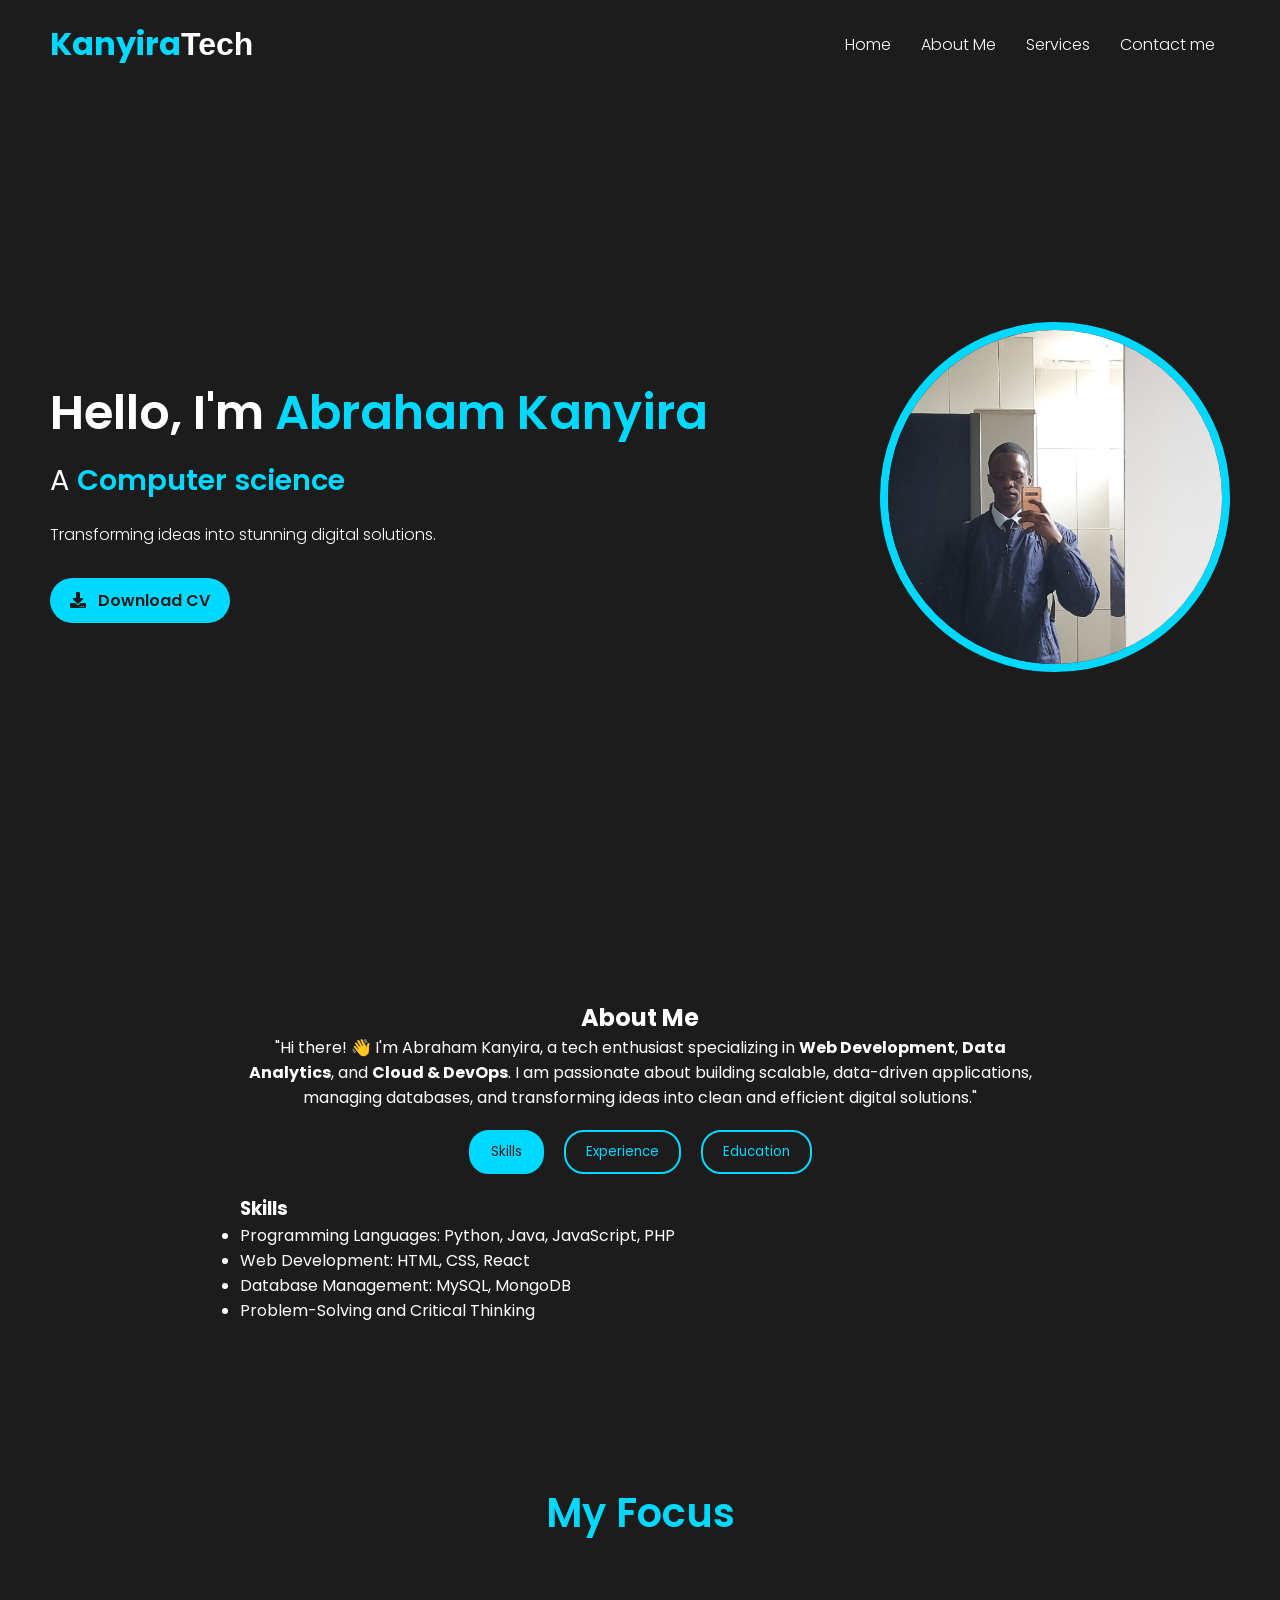
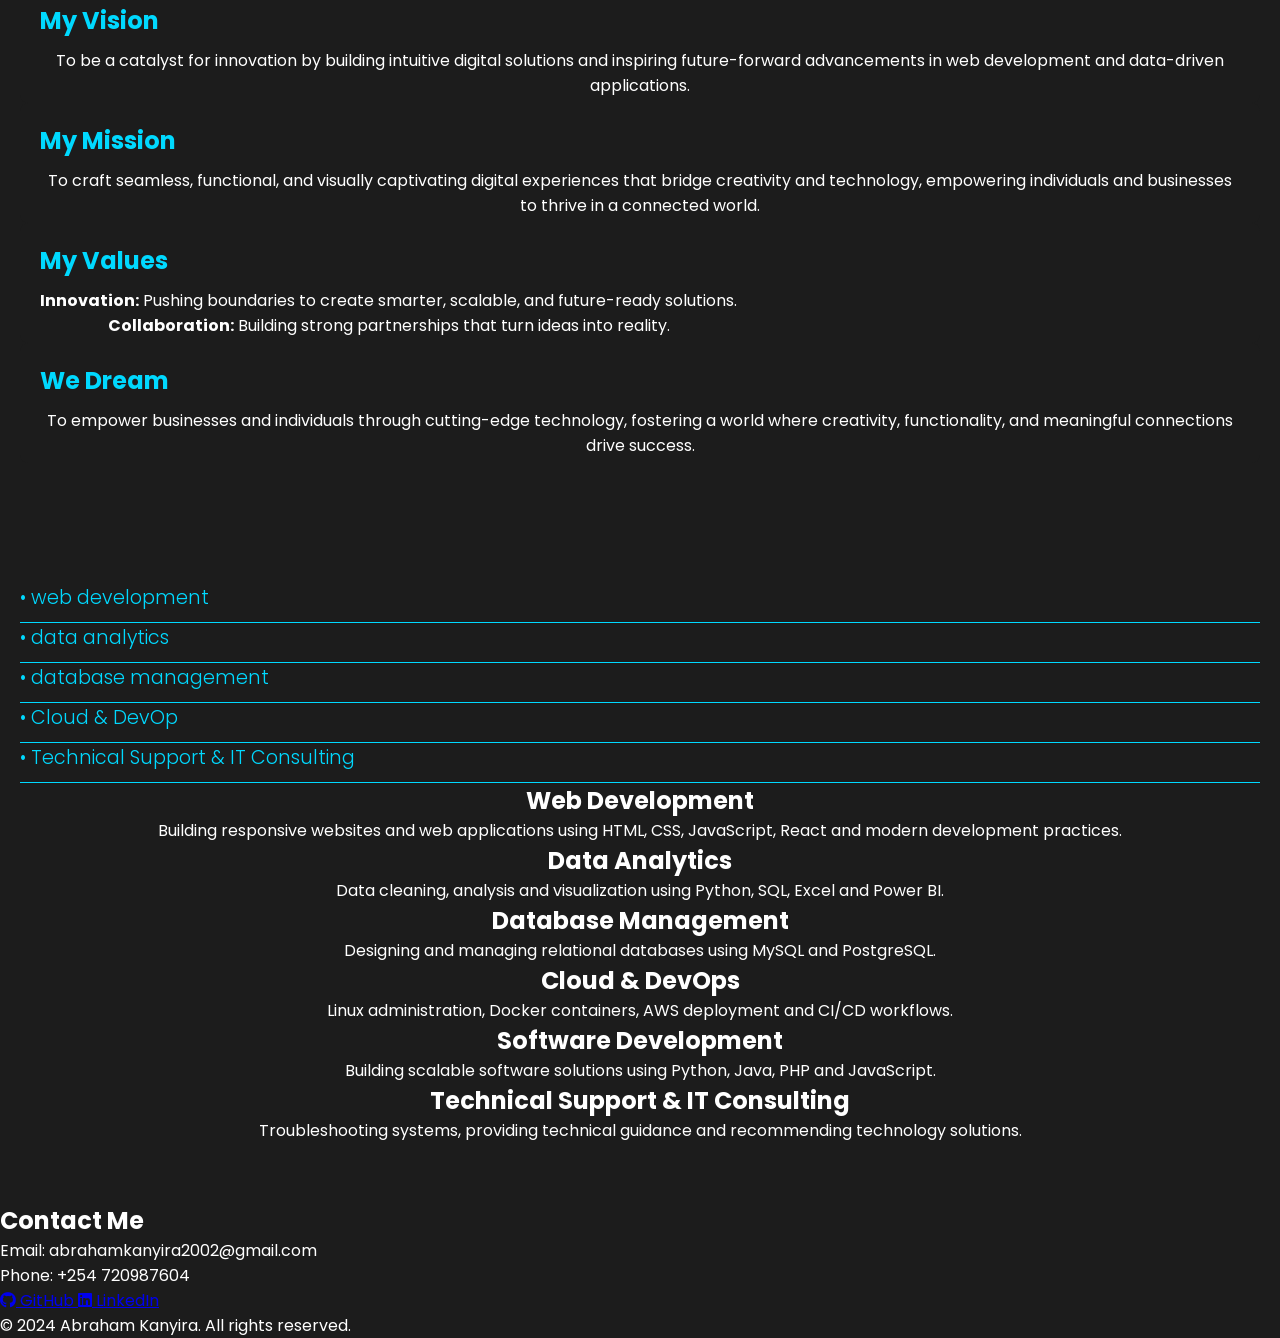
<file: index.html>
<!DOCTYPE html>
<html lang="en">

<head>
    <meta charset="UTF-8">
    <meta name="viewport" content="width=device-width, initial-scale=1.0">
    <title>About Me Section</title>
    <link rel="stylesheet" href="https://cdnjs.cloudflare.com/ajax/libs/font-awesome/5.15.4/css/all.min.css">
    <!-- Google Fonts -->
    <link href="https://fonts.googleapis.com/css2?family=Poppins:wght@300;400;600;700&display=swap" rel="stylesheet">
    <link rel="stylesheet" href="homestyles.css"> <!-- Linking Home Page CSS -->

</head>

<body>
    <!-- Navigation Bar -->
    <nav class="navbar">
        <div class="logo">
            <span class="blue-text">Kanyira</span>Tech
        </div>
        <ul class="nav-links">
            <li><a href="#home">Home</a></li>
            <li><a href="#about">About Me</a></li>
            <li><a href="#services">Services</a></li>
            <li><a href="#contact">Contact me</a></li>

        </ul>
    </nav>

    <!-- Home Section -->
    <section id="home" class="hero">
        <div class="hero-text">
            <h1>Hello, I'm <span>Abraham Kanyira</span></h1>
            <h2>A <span id="dynamic-text">Web Developer</span></h2>
            <p>Transforming ideas into stunning digital solutions.</p>
            <a href="Abraham_CV.docx" download="Abraham_Kanyira_CV.docx" class="btn"><i class="fas fa-download"></i>
                Download CV</a>
        </div>
        <div class="hero-image">
            <div class="profile-circle"></div>
            <img src="images/me.jpg" alt="Profile Picture">
        </div>
    </section>

    <!-- About Me Section -->
    <section id="about" class="about-container">

        <div class="about-content">
            <h2>About Me</h2>
            <p>
                "Hi there! 👋 I'm Abraham Kanyira, a tech enthusiast specializing in <strong>Web Development</strong>,
                <strong>Data Analytics</strong>, and <strong>Cloud & DevOps</strong>. I am passionate about building
                scalable, data-driven applications, managing databases, and transforming ideas into clean and efficient
                digital solutions."
            </p>
            <!-- Tabs -->
            <div class="tabs">
                <button class="tab-link active" onclick="openTab(event, 'skills')">Skills</button>
                <button class="tab-link" onclick="openTab(event, 'experience')">Experience</button>
                <button class="tab-link" onclick="openTab(event, 'education')">Education</button>
            </div>

            <!-- Tab Content -->
            <div class="tab-content active" id="skills">
                <h3>Skills</h3>
                <ul>
                    <li>Programming Languages: Python, Java, JavaScript, PHP</li>
                    <li>Web Development: HTML, CSS, React</li>
                    <li>Database Management: MySQL, MongoDB</li>
                    <li>Problem-Solving and Critical Thinking</li>
                </ul>
            </div>
            <div class="tab-content" id="experience">
                <h3>Experience</h3>
                <ul>
                    <li><strong>IT / Jira Administration Intern @ Relational FS</strong> (Sep 2025 – Dec 2025) -
                        Supported Jira administration and automation, gained exposure to Azure DevOps, and troubleshot
                        technical issues in a distributed team.</li>
                    <li><strong>University Projects</strong> - Completed various projects involving data analysis,
                        machine learning, and web applications.</li>
                    <li><strong>Freelance Web Developer</strong> - Created responsive websites for clients</li>
                    <li><strong>Open Source Contributor</strong> - Contributed to GitHub projects</li>
                </ul>
            </div>
            <div class="tab-content" id="education">
                <h3>Education</h3>
                <ul>
                    <li>St. Paul's University Main Campus - B.Sc. Computer Science (Expected 2026)</li>
                    <li>Lenana School - K.C.S.E Certificate (Completed 2020)</li>
                    <li>Bishop Kairo Education Center - K.C.P.E Certificate (Completed 2016)</li>
                </ul>
            </div>
        </div>
    </section>
    <!-- Mission, Vision, Values, Dream Section -->
    <section class="mission-vision-values">
        <h2 class="section-heading">My Focus</h2>
        <div class="mv-section">
            <!-- Vision -->
            <div class="mv-item">
                <h3 class="mv-title">My Vision</h3>
                <p>To be a catalyst for innovation by building intuitive digital solutions and inspiring future-forward
                    advancements in web development and data-driven applications.</p>
            </div>

            <!-- Mission -->
            <div class="mv-item">
                <h3 class="mv-title">My Mission</h3>
                <p>To craft seamless, functional, and visually captivating digital experiences that bridge creativity
                    and technology, empowering individuals and businesses to thrive in a connected world.</p>
            </div>

            <!-- Values -->
            <div class="mv-item">
                <h3 class="mv-title">My Values</h3>
                <p>
                    <strong>Innovation:</strong> Pushing boundaries to create smarter, scalable, and future-ready
                    solutions.<br>
                    <strong>Collaboration:</strong> Building strong partnerships that turn ideas into reality.<br>
                    <strong>Precision:</strong> Clean code, efficient systems, and attention to detail to achieve
                    excellence.<br>
                    <strong>Growth:</strong> A commitment to continuous learning, improvement, and impactful results.
                </p>
            </div>

            <!-- Dream -->
            <div class="mv-item mv-dream">
                <h3 class="mv-title">We Dream</h3>
                <p>To empower businesses and individuals through cutting-edge technology, fostering a world where
                    creativity, functionality, and meaningful connections drive success.</p>
            </div>
        </div>
    </section>
    <section id="services">
        <!-- Service Links Section -->
        <div class="service-links">
            <div class="service-column">
                <a href="#design-print" class="service-link">• web development</a>
                <a href="#development" class="service-link">• data analytics</a>
                <a href="#digital-marketing" class="service-link">• database management</a>
            </div>
            <div class="service-column">
                <a href="#technical" class="service-link">• Cloud & DevOp</a>
                <a href="#data-analytics" class="service-link">• Technical Support & IT Consulting </a>
            </div>
        </div>

        <!-- Services Details Section -->
        <div class="service-box">
            <h2>Web Development</h2>
            <p>
                Building responsive websites and web applications using
                HTML, CSS, JavaScript, React and modern development practices.
            </p>
        </div>

        <div class="service-box">
            <h2>Data Analytics</h2>
            <p>
                Data cleaning, analysis and visualization using
                Python, SQL, Excel and Power BI.
            </p>
        </div>

        <div class="service-box">
            <h2>Database Management</h2>
            <p>
                Designing and managing relational databases using
                MySQL and PostgreSQL.
            </p>
        </div>

        <div class="service-box">
            <h2>Cloud & DevOps</h2>
            <p>
                Linux administration, Docker containers, AWS deployment
                and CI/CD workflows.
            </p>
        </div>

        <div class="service-box">
            <h2>Software Development</h2>
            <p>
                Building scalable software solutions using
                Python, Java, PHP and JavaScript.
            </p>
        </div>

        <div class="service-box">
            <h2>Technical Support & IT Consulting</h2>
            <p>
                Troubleshooting systems, providing technical guidance
                and recommending technology solutions.
            </p>
        </div>
    </section>
    <section id="contact" class="contact-section">
        <h2>Contact Me</h2>

        <p>Email: abrahamkanyira2002@gmail.com</p>
        <p>Phone: +254 720987604</p>

        <div class="social-links">
            <a href="https://github.com/Kanyira" target="_blank">
                <i class="fab fa-github"></i> GitHub
            </a>

            <a href="https://linkedin.com/in/your-linkedin" target="_blank">
                <i class="fab fa-linkedin"></i> LinkedIn
            </a>
        </div>
    </section>

    <footer>
        <p>&copy; 2024 Abraham Kanyira. All rights reserved.</p>
    </footer>

    <script>
        const roles = ["Computer science student", "Web Developer", "Front-End Developer", "Free-Lancer"];
        let currentRoleIndex = 0; // Keeps track of the current role
        let currentCharIndex = 0; // Tracks the current character being typed
        let isDeleting = false;   // Flag to indicate typing or deleting
        const typingSpeed = 100;  // Speed of typing in milliseconds
        const erasingSpeed = 50;  // Speed of erasing in milliseconds
        const delayBetweenRoles = 1500; // Pause before switching roles

        function typeEffect() {
            const textElement = document.getElementById("dynamic-text");
            const currentRole = roles[currentRoleIndex];

            if (!isDeleting) {
                // Typing the text
                textElement.textContent = currentRole.substring(0, currentCharIndex + 1);
                currentCharIndex++;

                // If the word is fully typed, start deleting after a pause
                if (currentCharIndex === currentRole.length) {
                    isDeleting = true;
                    setTimeout(typeEffect, delayBetweenRoles);
                    return;
                }
            } else {
                // Deleting the text
                textElement.textContent = currentRole.substring(0, currentCharIndex - 1);
                currentCharIndex--;

                // If the word is fully deleted, move to the next role
                if (currentCharIndex === 0) {
                    isDeleting = false;
                    currentRoleIndex = (currentRoleIndex + 1) % roles.length; // Move to the next role
                }
            }

            // Recursively call the function with appropriate speed
            setTimeout(typeEffect, isDeleting ? erasingSpeed : typingSpeed);
        }

        // Start the typing effect when the page loads
        document.addEventListener("DOMContentLoaded", () => {
            typeEffect();
        });
    </script>

    <script>

        // JavaScript to display name one letter at a time
        const nameElement = document.getElementById('name');
        const name = " Abraham Kanyira";
        let index = 0;

        function displayName() {
            if (index < name.length) {
                nameElement.textContent += name.charAt(index);
                index++;
                setTimeout(displayName, 300); // Adjust speed here
            }
        }

        displayName();
    </script>


    <!-- JavaScript for Smooth Scroll and Tabs -->
    <script>
        // Smooth Scrolling
        document.querySelectorAll('a[href^="#"]').forEach(anchor => {
            anchor.addEventListener('click', function (e) {
                e.preventDefault();
                document.querySelector(this.getAttribute('href')).scrollIntoView({
                    behavior: 'smooth'
                });
            });
        });

        // Tab Switching Logic
        function openTab(event, tabId) {
            const tabContents = document.querySelectorAll('.tab-content');
            const tabLinks = document.querySelectorAll('.tab-link');

            tabContents.forEach(tab => tab.classList.remove('active'));
            tabLinks.forEach(link => link.classList.remove('active'));

            document.getElementById(tabId).classList.add('active');
            event.currentTarget.classList.add('active');
        }
    </script>
</body>

</html>
</file>
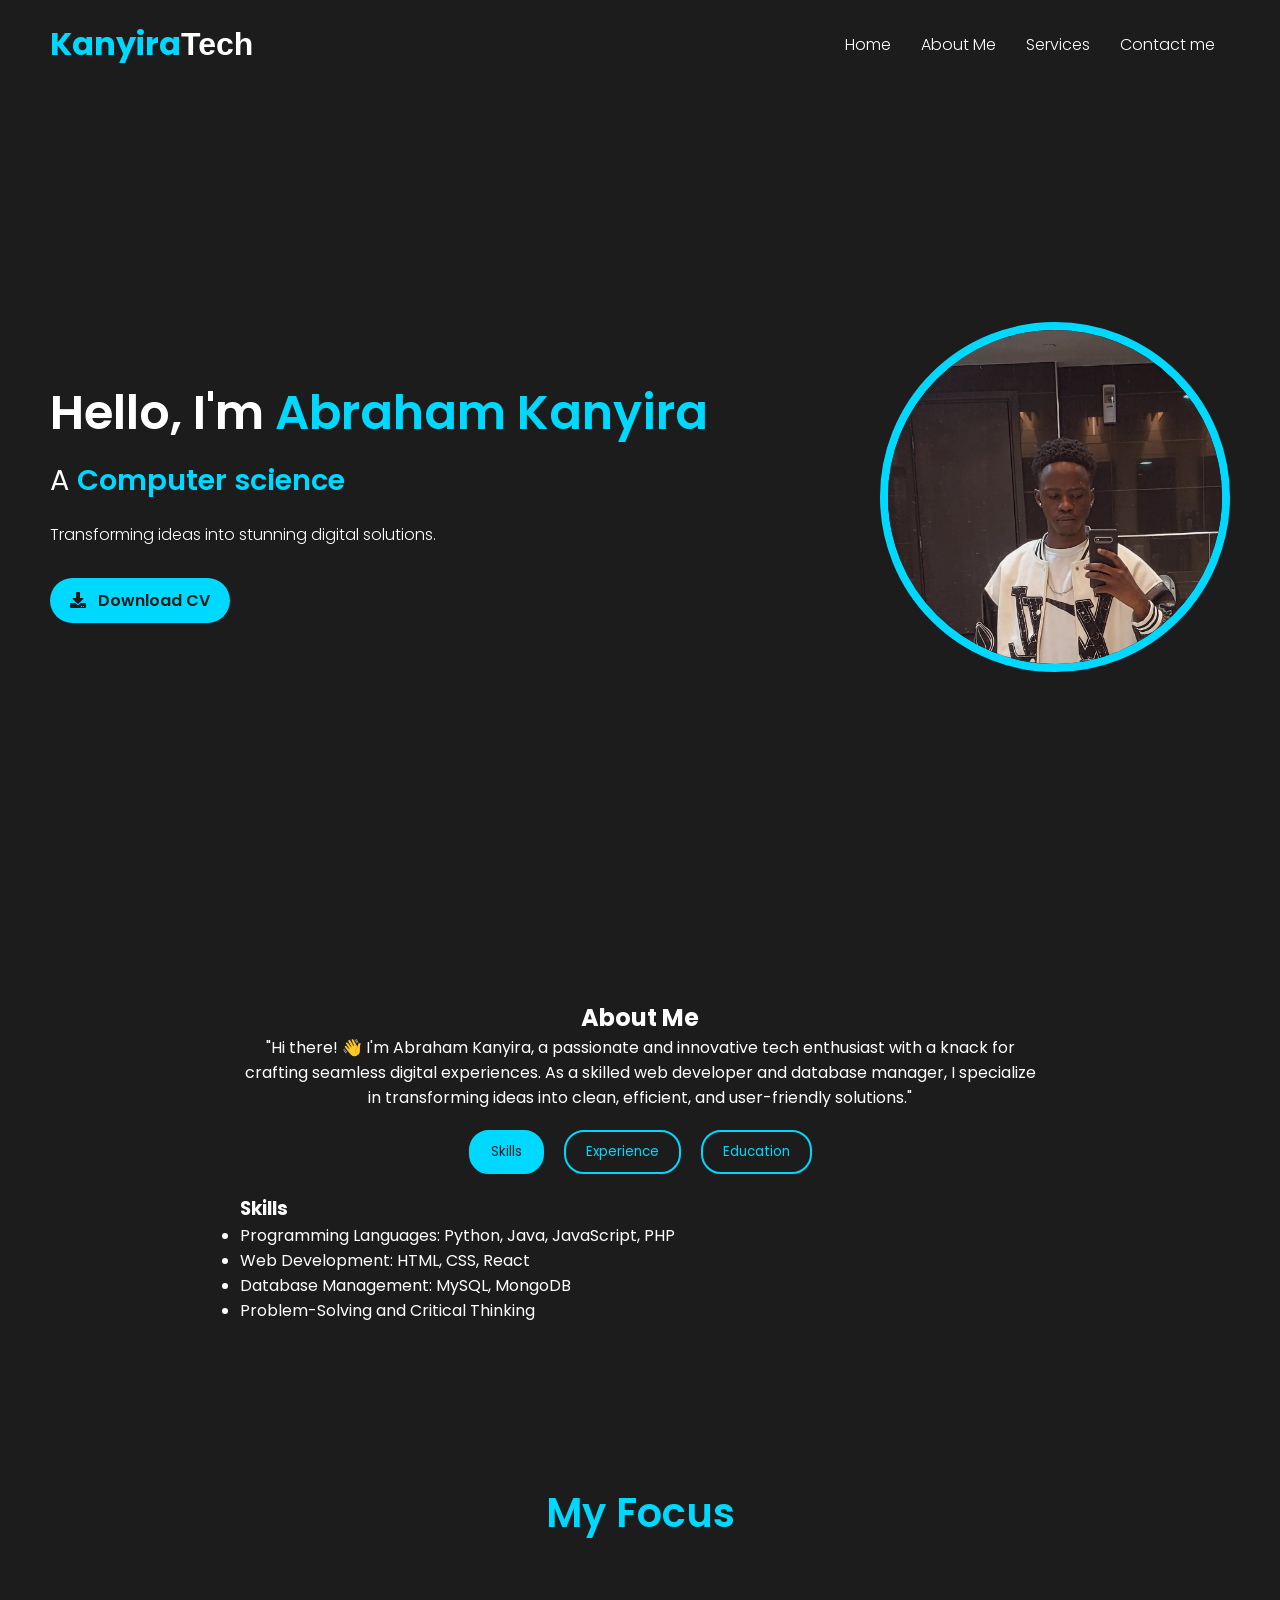
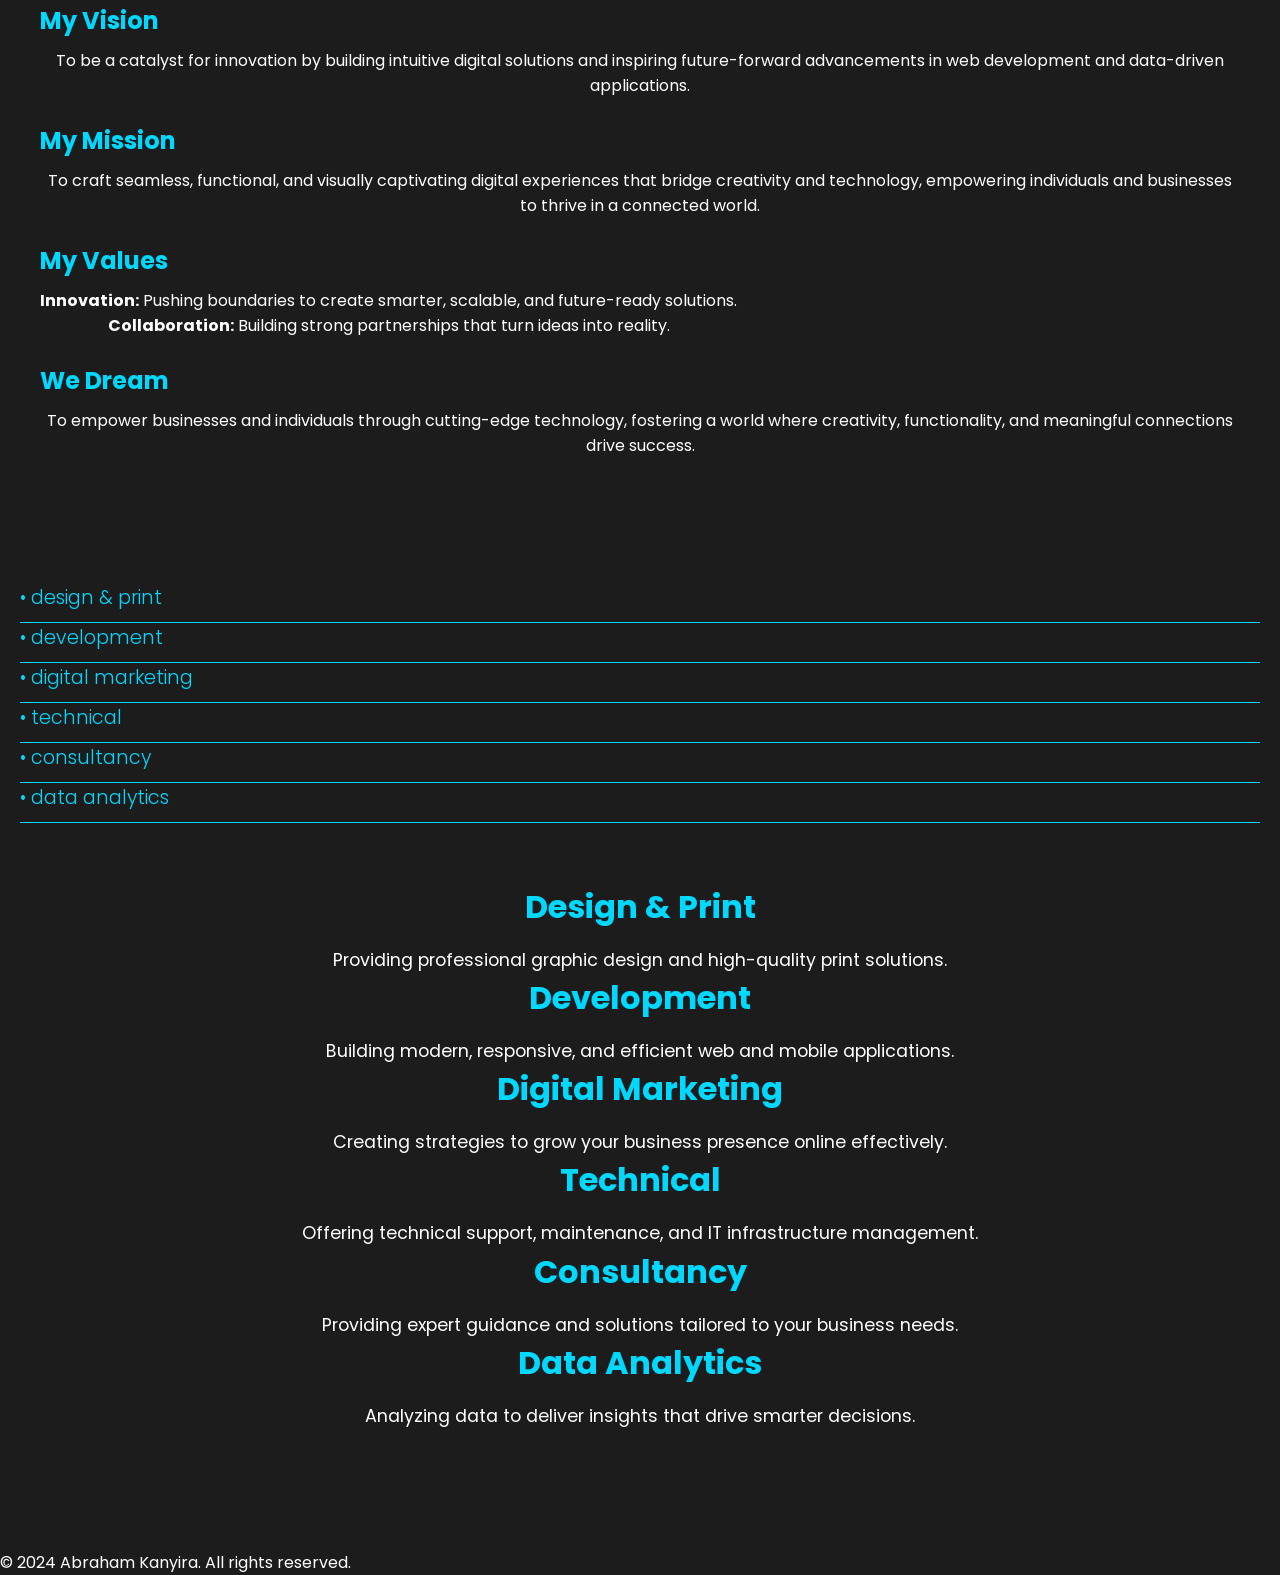
<file: mine.html>
<!DOCTYPE html>
<html lang="en">
<head>
    <meta charset="UTF-8">
    <meta name="viewport" content="width=device-width, initial-scale=1.0">
    <title>About Me Section</title>
    <link rel="stylesheet" href="https://cdnjs.cloudflare.com/ajax/libs/font-awesome/5.15.4/css/all.min.css">
    <!-- Google Fonts -->
    <link href="https://fonts.googleapis.com/css2?family=Poppins:wght@300;400;600;700&display=swap" rel="stylesheet">
    <link rel="stylesheet" href="homestyles.css"> <!-- Linking Home Page CSS -->
    
</head>
<body>
    <!-- Navigation Bar -->
    <nav class="navbar">
        <div class="logo">
            <span class="blue-text">Kanyira</span>Tech
        </div>
        <ul class="nav-links">
            <li><a href="#home">Home</a></li>
            <li><a href="#about">About Me</a></li>
            <li><a href="#servives">Services</a></li>
            <li><a href="#contact">Contact me</a></li>

        </ul>
    </nav>

    <!-- Home Section -->
    <section id="home" class="hero">
        <div class="hero-text">
            <h1>Hello, I'm <span>Abraham Kanyira</span></h1>
            <h2>A <span id="dynamic-text">Web Developer</span></h2>
            <p>Transforming ideas into stunning digital solutions.</p>
            <a href="#" class="btn"><i class="fas fa-download"></i> Download CV</a>
        </div>
        <div class="hero-image">
            <div class="profile-circle"></div>
            <img src="images/myphoto.jpg" alt="Profile Picture">
        </div>
    </section>

    <!-- About Me Section -->
    <section id="about" class="about-container">
        
        <div class="about-content">
            <h2>About Me</h2>
            <p>
                "Hi there! 👋 I'm Abraham Kanyira, a passionate and innovative tech enthusiast with a knack for crafting seamless digital experiences. 
                As a skilled web developer and database manager, I specialize in transforming ideas into clean, efficient, and user-friendly solutions."
            </p>
            <!-- Tabs -->
            <div class="tabs">
                <button class="tab-link active" onclick="openTab(event, 'skills')">Skills</button>
                <button class="tab-link" onclick="openTab(event, 'experience')">Experience</button>
                <button class="tab-link" onclick="openTab(event, 'education')">Education</button>
            </div>

            <!-- Tab Content -->
            <div class="tab-content active" id="skills">
                <h3>Skills</h3>
                <ul>
                    <li>Programming Languages: Python, Java, JavaScript, PHP</li>
                    <li>Web Development: HTML, CSS, React</li>
                    <li>Database Management: MySQL, MongoDB</li>
                    <li>Problem-Solving and Critical Thinking</li>
                </ul>
            </div>
            <div class="tab-content" id="experience">
                <h3>Experience</h3>
                <ul>
                    <li><strong>University Projects</strong> - Completed various projects during my studies</li>
                    <li><strong>Freelance Web Developer</strong> - Created responsive websites for clients</li>
                    <li><strong>Open Source Contributor</strong> - Contributed to GitHub projects</li>
                </ul>
            </div>
            <div class="tab-content" id="education">
                <h3>Education</h3>
                <ul>
                    <li>St. Paul's University Main Campus - B.Sc. Computer Science (Expected 2026)</li>
                    <li>Lenana School - K.C.S.E Certificate (Completed 2020)</li>
                    <li>Bishop Kairo Education Center - K.C.P.E Certificate (Completed 2016)</li>
                </ul>
            </div>
        </div>
    </section>
    <!-- Mission, Vision, Values, Dream Section -->
<section class="mission-vision-values">
    <h2 class="section-heading">My Focus</h2>
    <div class="mv-section">
        <!-- Vision -->
        <div class="mv-item">
            <h3 class="mv-title">My Vision</h3>
            <p>To be a catalyst for innovation by building intuitive digital solutions and inspiring future-forward advancements in web development and data-driven applications.</p>
        </div>

        <!-- Mission -->
        <div class="mv-item">
            <h3 class="mv-title">My Mission</h3>
            <p>To craft seamless, functional, and visually captivating digital experiences that bridge creativity and technology, empowering individuals and businesses to thrive in a connected world.</p>
        </div>

        <!-- Values -->
        <div class="mv-item">
            <h3 class="mv-title">My Values</h3>
            <p>
                <strong>Innovation:</strong> Pushing boundaries to create smarter, scalable, and future-ready solutions.<br>
                <strong>Collaboration:</strong> Building strong partnerships that turn ideas into reality.<br>
                <strong>Precision:</strong> Clean code, efficient systems, and attention to detail to achieve excellence.<br>
                <strong>Growth:</strong> A commitment to continuous learning, improvement, and impactful results.
            </p>
        </div>

        <!-- Dream -->
        <div class="mv-item mv-dream">
            <h3 class="mv-title">We Dream</h3>
            <p>To empower businesses and individuals through cutting-edge technology, fostering a world where creativity, functionality, and meaningful connections drive success.</p>
        </div>
    </div>
</section>
<section id="services">
    <!-- Service Links Section -->
    <div class="service-links">
        <div class="service-column">
            <a href="#design-print" class="service-link">• design & print</a>
            <a href="#development" class="service-link">• development</a>
            <a href="#digital-marketing" class="service-link">• digital marketing</a>
        </div>
        <div class="service-column">
            <a href="#technical" class="service-link">• technical</a>
            <a href="#consultancy" class="service-link">• consultancy</a>
            <a href="#data-analytics" class="service-link">• data analytics</a>
        </div>
    </div>

    <!-- Services Details Section -->
    <div class="service-details">
        <div id="design-print" class="service-box">
            <h2>Design & Print</h2>
            <p>Providing professional graphic design and high-quality print solutions.</p>
        </div>
        <div id="development" class="service-box">
            <h2>Development</h2>
            <p>Building modern, responsive, and efficient web and mobile applications.</p>
        </div>
        <div id="digital-marketing" class="service-box">
            <h2>Digital Marketing</h2>
            <p>Creating strategies to grow your business presence online effectively.</p>
        </div>
        <div id="technical" class="service-box">
            <h2>Technical</h2>
            <p>Offering technical support, maintenance, and IT infrastructure management.</p>
        </div>
        <div id="consultancy" class="service-box">
            <h2>Consultancy</h2>
            <p>Providing expert guidance and solutions tailored to your business needs.</p>
        </div>
        <div id="data-analytics" class="service-box">
            <h2>Data Analytics</h2>
            <p>Analyzing data to deliver insights that drive smarter decisions.</p>
        </div>
    </div>
</section>

<footer>
    <p>&copy; 2024 Abraham Kanyira. All rights reserved.</p>
</footer>

    <script>
        const roles = ["Computer science student","Web Developer", "Front-End Developer","Free-Lancer"];
        let currentRoleIndex = 0; // Keeps track of the current role
        let currentCharIndex = 0; // Tracks the current character being typed
        let isDeleting = false;   // Flag to indicate typing or deleting
        const typingSpeed = 100;  // Speed of typing in milliseconds
        const erasingSpeed = 50;  // Speed of erasing in milliseconds
        const delayBetweenRoles = 1500; // Pause before switching roles
    
        function typeEffect() {
            const textElement = document.getElementById("dynamic-text");
            const currentRole = roles[currentRoleIndex];
    
            if (!isDeleting) {
                // Typing the text
                textElement.textContent = currentRole.substring(0, currentCharIndex + 1);
                currentCharIndex++;
    
                // If the word is fully typed, start deleting after a pause
                if (currentCharIndex === currentRole.length) {
                    isDeleting = true;
                    setTimeout(typeEffect, delayBetweenRoles);
                    return;
                }
            } else {
                // Deleting the text
                textElement.textContent = currentRole.substring(0, currentCharIndex - 1);
                currentCharIndex--;
    
                // If the word is fully deleted, move to the next role
                if (currentCharIndex === 0) {
                    isDeleting = false;
                    currentRoleIndex = (currentRoleIndex + 1) % roles.length; // Move to the next role
                }
            }
    
            // Recursively call the function with appropriate speed
            setTimeout(typeEffect, isDeleting ? erasingSpeed : typingSpeed);
        }
    
        // Start the typing effect when the page loads
        document.addEventListener("DOMContentLoaded", () => {
            typeEffect();
        });
    </script>
    
    <script>
        
        // JavaScript to display name one letter at a time
        const nameElement = document.getElementById('name');
        const name = " Abraham Kanyira";
        let index = 0;

        function displayName() {
            if (index < name.length) {
                nameElement.textContent += name.charAt(index);
                index++;
                setTimeout(displayName, 300); // Adjust speed here
            }
        }

        displayName();
</script>


    <!-- JavaScript for Smooth Scroll and Tabs -->
    <script>
        // Smooth Scrolling
        document.querySelectorAll('a[href^="#"]').forEach(anchor => {
            anchor.addEventListener('click', function (e) {
                e.preventDefault();
                document.querySelector(this.getAttribute('href')).scrollIntoView({
                    behavior: 'smooth'
                });
            });
        });

        // Tab Switching Logic
        function openTab(event, tabId) {
            const tabContents = document.querySelectorAll('.tab-content');
            const tabLinks = document.querySelectorAll('.tab-link');

            tabContents.forEach(tab => tab.classList.remove('active'));
            tabLinks.forEach(link => link.classList.remove('active'));

            document.getElementById(tabId).classList.add('active');
            event.currentTarget.classList.add('active');
        }
    </script>
</body>
</html>
</file>
<file: homestyles.css>
/* General Reset */
* {
    margin: 0;
    padding: 0;
    box-sizing: border-box;
    font-family: 'Poppins', sans-serif;
}

body {
    background-color: #1c1c1c;
    color: #fff;
    overflow-x: hidden;
}

/* Navigation Bar */
.navbar {
    display: flex;
    justify-content: space-between;
    align-items: center;
    padding: 20px 50px;
    background-color: transparent;
    position: fixed;
    top: 0;
    width: 100%;
    z-index: 1000;
}

/* General logo styling */
.logo {
    font-size: 2rem;         /* Adjust size as needed */
    font-weight: bold;       /* Make the text bold */
    color: #ffffff;          /* White color for Tech */
    font-family: Arial, sans-serif; /* Optional font family */
}

/* Styling the "Kanyira" part */
.logo .blue-text {
    color: #00d9ff;          /* Blue color for Kanyira */
}


.nav-links {
    display: flex;
    list-style: none;
}

.nav-links li {
    margin: 0 15px;
}

.nav-links a {
    text-decoration: none;
    color: #fff;
    font-weight: 300;
    transition: color 0.3s ease;
}

.nav-links a:hover {
    color: #00d9ff;
}

/* Hero Section */
.hero {
    display: flex;
    align-items: center;
    justify-content: space-between;
    padding: 150px 50px 50px;
    min-height: 100vh;
    background-color: #1c1c1c;
}

.hero-text h1 {
    font-size: 3rem;
    margin-bottom: 10px;
    font-weight: 600;
}

.hero-text h1 span {
    color: #00d9ff;
}

.hero-text h2 {
    font-size: 1.8rem;
    margin-bottom: 20px;
    font-weight: 400;
}

.hero-text h2 span {
    color: #00d9ff;
    font-weight: 600;
}

.hero-text p {
    margin-bottom: 30px;
    font-weight: 300;
    line-height: 1.6;
    max-width: 500px;
}

.btn {
    display: inline-block;
    background-color: #00d9ff;
    color: #1c1c1c;
    padding: 10px 20px;
    border-radius: 25px;
    text-decoration: none;
    font-weight: 600;
    transition: background-color 0.3s ease;
}

.btn i {
    margin-right: 8px;
}

.btn:hover {
    background-color: #00bcd4;
}

/* Hero Image */
.hero-image {
    position: relative;
}

.profile-circle {
    position: absolute;
    top: 10%;
    left: 10%;
    width: 350px;
    height: 350px;
    border-radius: 50%;
    background: linear-gradient(135deg, #00d9ff, #00bcd4);
    filter: blur(50px);
    z-index: -1;
}

.hero-image img {
    width: 350px;
    height: 350px;
    object-fit: cover;
    border-radius: 50%;
    border: 8px solid #00d9ff;
}
 /* Inline additional styles for About Me section */
        .about-container {
            display: flex;
            flex-direction: column;
            align-items: center;
            justify-content: center;
            padding: 100px 50px;
            background-color: #1c1c1c;
        }

        .about-content {
            max-width: 800px;
            text-align: center;
        }

        .tabs {
            margin-top: 20px;
            display: flex;
            justify-content: center;
        }

        .tab-link {
            background-color: transparent;
            border: 2px solid #00d9ff;
            color: #00d9ff;
            padding: 10px 20px;
            margin: 0 10px;
            border-radius: 20px;
            cursor: pointer;
            transition: background-color 0.3s, color 0.3s;
        }

        .tab-link.active,
        .tab-link:hover {
            background-color: #00d9ff;
            color: #1c1c1c;
        }

        .tab-content {
            display: none;
            margin-top: 20px;
            color: #fff;
            text-align: left;
        }

        .tab-content.active {
            display: block;
        }

        /* Image Styling */
        .about-image img {
            width: 200px;
            height: 200px;
            border-radius: 50%;
            border: 5px solid #00d9ff;
            margin-bottom: 20px;
        }
    /* Mission, Vision, Values, and Dream Section */
.mission-vision-values {
    padding: 60px 20px;
    background-color: #1c1c1c;
    color: #fff;
    text-align: center;
}

.section-heading {
    font-size: 2.5rem;
    margin-bottom: 40px;
    font-weight: 600;
    color: #00d9ff;
}

/* Flexbox container that holds the items */
.mv-container {
    display: flex;
    gap: 20px; /* Add some space between the items */
    justify-content: space-between; /* Distribute items evenly */
    flex-wrap: wrap; /* Allow the items to wrap if necessary */
}

/* Flex item styles for each .mv-item */
.mv-item {
    flex: 1 1 30%; /* Each item will take 30% of the width */
    display: flex;
    flex-direction: column;
    justify-content: flex-start;
    align-items: flex-start;
    padding: 20px;
    background-color: #1c1c1c;
    border-radius: 8px;
    overflow: hidden; /* Prevent content from spilling out */
    height: 120px; /* Default height with only the heading visible */
    transition: height 0.3s ease-in-out; /* Smooth transition for growing effect */
}

/* Initially hide the content */
.mv-item .mv-content {
    display: none; /* Hide content initially */
    color: #fff;
    font-size: 1rem;
    font-weight: 300;
    line-height: 1.6;
}

/* Styling for the title */
.mv-item .mv-title {
    color: #00d9ff;
    font-size: 1.5rem;
    margin-bottom: 10px;
    cursor: pointer; /* Pointer to indicate it’s clickable */
}

/* When hovering over the mv-item, show the content and expand the height */
.mv-item:hover {
    height: auto; /* Let the item grow when hovered */
}

/* Show the content on hover */
.mv-item:hover .mv-content {
    display: block; /* Show content when hovered */
}


/* Services Section */
#services {
    background-color: #1c1c1c;
    padding: 60px 20px;
    color: #fff;
    text-align: center;
}

/* Services Container */
.services-container {
    display: flex;
    justify-content: space-between;
    flex-wrap: wrap; 
    gap: 30px;
    padding: 40px 20px;
}

/* Left and Right Service Sections */
.services-left,
.services-right {
    display: flex;
    flex-direction: column;
    flex: 1;
    gap: 20px;
}

/* Service Links */
.service-link {
    display: flex;
    justify-content: space-between;
    align-items: center;
    text-decoration: none;
    color: #00d9ff; /* Match blue color */
    font-size: 1.2rem; /* Adjusted to match previous sections */
    font-weight: 300; /* Lighter weight, consistent with other sections */
    border-bottom: 1px solid #00d9ff;
    padding-bottom: 10px;
    transition: color 0.3s ease, transform 0.3s ease;
}

.service-link:hover {
    color: #fff; /* On hover, color turns white */
    transform: translateY(-3px); /* Subtle lift effect */
}

.arrow {
    font-size: 1.5rem;
    color: inherit;
    transition: transform 0.3s ease;
}

.service-link:hover .arrow {
    transform: translateX(5px); /* Arrow moves slightly on hover */
}


/* Detailed Service Sections */
.service-details {
    padding: 60px 20px;
    background-color: #1c1c1c; /* Matching the background color of previous sections */
    color: #fff; /* White text for contrast */
}

.service-details h2 {
    font-size: 2rem;
    margin-bottom: 15px;
    color: #00d9ff; /* Blue color for heading */
}

.service-details p {
    font-size: 1.1rem;
    line-height: 1.6;
    color: #fff; /* White text for paragraph */
}


/* Responsive Design */
@media (max-width: 768px) {
    /* Navbar */
    .navbar {
        flex-direction: column;
        padding: 15px;
        background-color: #1c1c1c;
    }
    .nav-links {
        flex-wrap: wrap;
        justify-content: center;
        margin-top: 10px;
    }
    .nav-links li {
        margin: 5px 10px;
    }

    /* Hero Section */
    .hero {
        flex-direction: column-reverse;
        justify-content: center;
        padding: 180px 20px 30px;
        text-align: center;
    }
    .hero-text h1 {
        font-size: 2.2rem;
    }
    .hero-text h2 {
        font-size: 1.5rem;
    }
    .hero-text p {
        margin: 0 auto 30px; /* Center the paragraph text */
    }
    .profile-circle {
        width: 250px;
        height: 250px;
        top: 0;
        left: 50%;
        transform: translateX(-50%);
    }
    .hero-image {
        margin-bottom: 40px;
    }
    .hero-image img {
        width: 250px;
        height: 250px;
    }

    /* About Section */
    .about-container {
        padding: 60px 20px;
    }
    .tabs {
        flex-wrap: wrap;
        gap: 10px;
    }
    .tab-link {
        margin: 0;
        padding: 8px 15px;
        font-size: 0.9rem;
    }

    /* Mission, Vision... Section */
    .mv-item {
        flex: 1 1 100%;
        height: auto; /* Allow items to be full height on mobile */
    }
    .mv-item .mv-content {
        display: block; /* Show content by default on small screens */
    }

    /* Services Section */
    .services-container {
        flex-direction: column; /* Stack services vertically on small screens */
    }
    .service-link {
        font-size: 1rem; /* Smaller text on mobile */
    }
    .service-box {
        margin-bottom: 20px;
    }
    .service-links {
        flex-direction: column;
    }
    .service-column {
        width: 100%;
        margin-bottom: 10px;
    }
}
</file>
